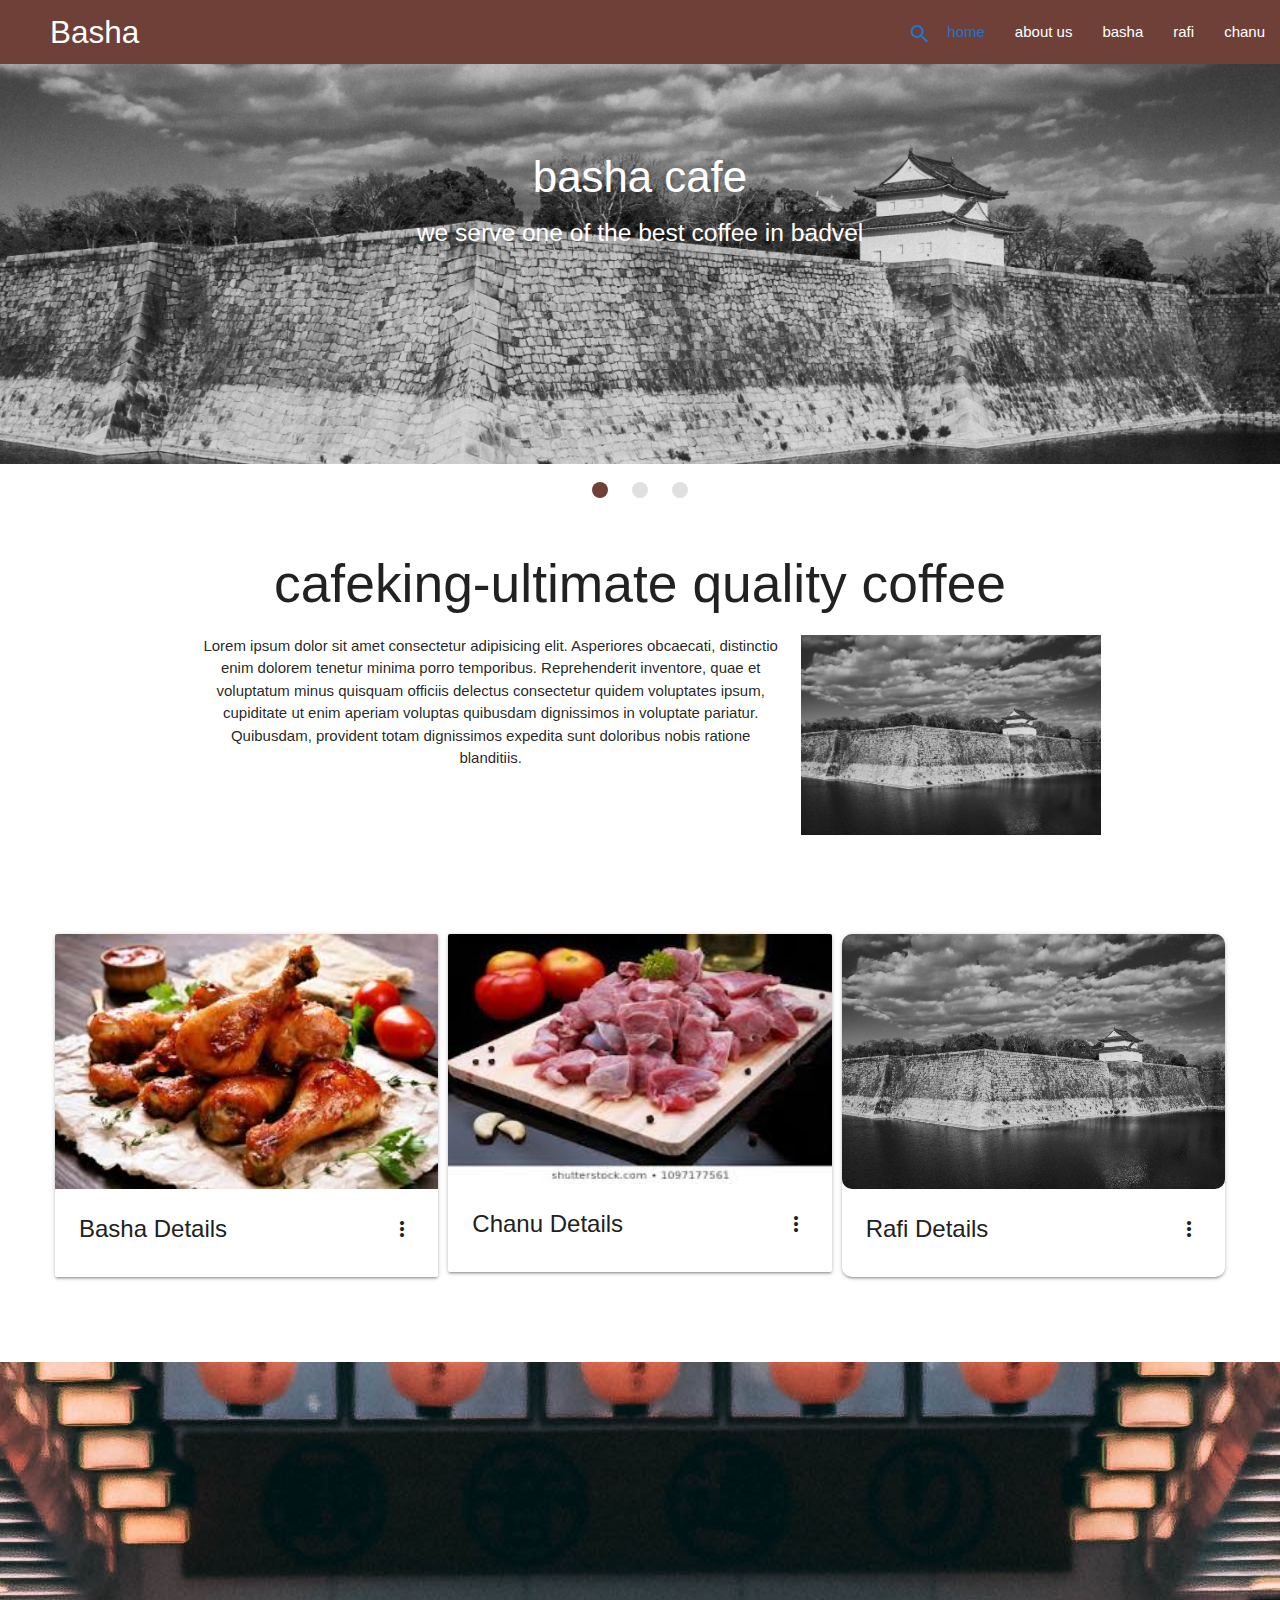
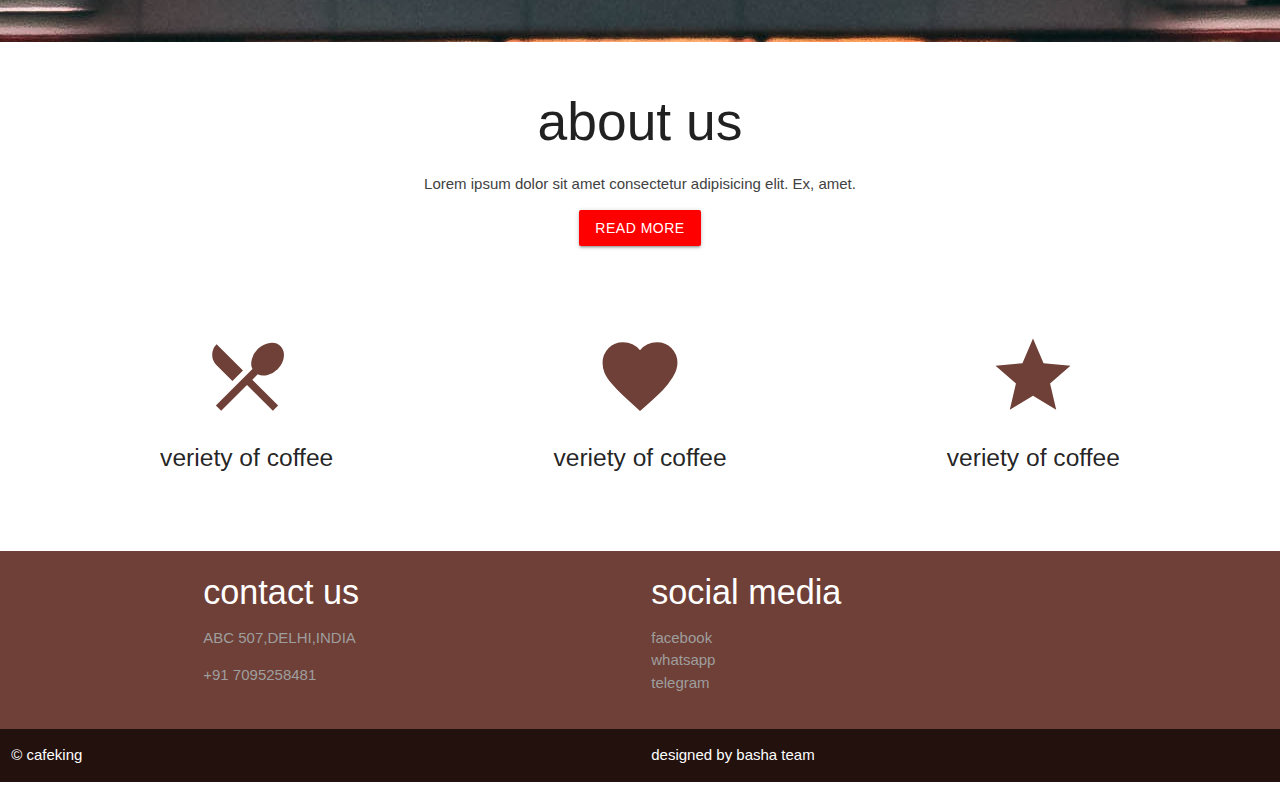
<file: demo1/index.html>
<!DOCTYPE html>
<html lang="en">
<head>
    <meta charset="UTF-8">
    <meta name="viewport" content="width=device-width, initial-scale=1.0">
    <title>coffee king </title>
    <!-- google font -->
    <link href="https://fonts.googleapis.com/css2?family=Bree+Serif&display=swap" rel="stylesheet">
     <!-- m icons -->
     <link href="https://fonts.googleapis.com/icon?family=Material+Icons" rel="stylesheet">
     <!-- actual m -->
     <link rel="stylesheet" href="https://cdnjs.cloudflare.com/ajax/libs/materialize/1.0.0/css/materialize.min.css">
<!-- custom css -->
<link rel="stylesheet" href="css/style.css">

</head>
<body>

      <!-- <a href="#" onclick="toggleModal();">click me</a> -->

    <section class="fnavbar">
        <nav class="nav-fixed">
            <div class="nav-wrapper">
              <a href="#" id="logo" class="brand-logo ">Basha</a>
              <a href="#" data-target="mobile-demo" class="sidenav-trigger"><i class="material-icons">menu</i></a>
              <ul id="nav-mobile" class="right hide-on-med-and-down">
                <li ><a href="#" onclick="toggleModal();"><span class="blue-text text-darken-2"><i id="one" class="material-icons left">search</i>home</span></a></li>
                <li><a href="#" onclick="toggleModal4();">about us</a></li>
                <li><a href="#" onclick="toggleModal3();">basha</a></li>
                <li><a href="#" onclick="toggleModal1();">rafi</a></li>
                <li><a href="#" onclick="toggleModal2();">chanu</a></li>
              </ul>
            </div>
            
          </nav>
        
          <ul class="sidenav" id="mobile-demo">
            <li><a href="#" onclick="toggleModal();"><span class="blue-text text-darken-2">home</span></a></li>
            <li><a href="#" onclick="toggleModal4();">about us</a></li>
            <li><a href="#" onclick="toggleModal3();">basha</a></li>
            <li><a href="#" onclick="toggleModal1();">rafi</a></li>
            <li><a href="#" onclick="toggleModal2();">chanu</a></li>
          </ul>
        
    </section>

    <section class="fslider">
      <div class="slider">
        <ul class="slides">
      
          <li>
            <img src="images/1.jpg"  alt="image one">
            <div class="caption center-align white-text">
            <h3>basha cafe</h3>
            <h5 class="light text-lighten-3">we serve one of the best coffee in badvel</h5>
            </div>
          </li>

          <li>
            <img src="images/2.jpg"  alt="image two">
            <div class="caption center-align red-text">
            <h3>chanu cafe</h3>
            <h5 class="light text-lighten-3">we serve one of the best chicken in badvel</h5>
            </div>
          </li>

          <li>
            <img src="images/1.jpg"  alt="image two">
            <div class="caption center-align blue-text">
            <h3>rafi cafe</h3>
            <h5 class="light text-lighten-3">we serve one of the best mutton in badvel</h5>
            </div>
          </li>
        
        </ul>
      </div>
    </section>

    <section class="descrip">
      <div class="section white center">
        <h2 class="header">cafeking-ultimate quality coffee</h2>
        <div class="row container center">
          <div class="col center l8 s12 move">
            Lorem ipsum dolor sit amet consectetur adipisicing elit. Asperiores obcaecati, distinctio enim dolorem tenetur minima porro temporibus. Reprehenderit inventore, quae et voluptatum minus quisquam officiis delectus consectetur quidem voluptates ipsum, cupiditate ut enim aperiam voluptas quibusdam dignissimos in voluptate pariatur. Quibusdam, provident totam dignissimos expedita sunt doloribus nobis ratione blanditiis.
          </div>
          <div class="col center l4 s12">
            <img src="images/1.jpg" style="object-fit: contain;" height="200" width="auto" alt="">
          </div>
        </div>
      </div>
    </section>

    <section class="fcards">
      <div class="row" style="padding-left: 50px; padding-right: 50px;">
      <div class="col s12 m12 l4" style="padding:50px 5px;">
      
        <div class="card">
          <div class="card-image waves-effect waves-block waves-light">
            <img class="activator" src="images/3.jpg">
          </div>
          <div class="card-content">
            <span class="card-title activator grey-text text-darken-4">Basha Details<i class="material-icons right">more_vert</i></span>
            <!-- <p><a href="#">This is a link</a></p> -->
          </div>
          <div class="card-reveal" id="add">
            <span class="card-title grey-text text-darken-4">Basha Details<i class="material-icons right">close</i></span>
            <!-- <p>Here is some more information about this product that is only revealed once clicked on.</p> -->
            <p>
              <ul>
                <li>name : Basha</li>
                <li>Age : 30</li>
                <li>address : konasamudram</li>
                <li>Gmail : basha@gmail.com</li>
                <li>phone : 8892528281</li>
              </ul>
            </p>
          </div>
        </div>
                 
      </div>
      <div class="col s12 m12 l4" style="padding:50px 5px;">
        <div class="card">
          <div class="card-image waves-effect waves-block waves-light">
            <img class="activator" src="images/4.jpg" width="auto" height="250px">
          </div>
          <div class="card-content">
            <span class="card-title activator grey-text text-darken-4">Chanu Details<i class="material-icons right">more_vert</i></span>
            <!-- <p><a href="#">This is a link</a></p> -->
            
          </div>
          <div class="card-reveal" id="add">
            <span class="card-title grey-text text-darken-4">Chanu Details<i class="material-icons right">close</i></span>
            <!-- <p>Here is some more information about this product that is only revealed once clicked on.</p> -->
            <p>
              <ul>
                <li>name : chanu</li>
                <li>Age : 26</li>
                <li>address : konasamudram</li>
                <li>Gmail : chanu@gmail.com</li>
                <li>phone : 7095258481</li>
              </ul>
            </p>
          </div>
        </div>
                  
      </div>
      <div class="col s12 m12 l4" style="padding:50px 5px;">
        <div class="card" style="border-radius: 10px;">
          <div class="card-image waves-effect waves-block waves-light" style="border-radius: 10px;">
            <img class="activator" src="images/1.jpg">
          </div>
          <div class="card-content">
            <span class="card-title activator grey-text text-darken-4">Rafi Details<i class="material-icons right">more_vert</i></span>
            <!-- <p><a href="#">This is a link</a></p> -->
          </div>
          <div class="card-reveal" id="add">
            <span class="card-title grey-text text-darken-4">Rafi Details<i class="material-icons right" style="color: brown;">close</i></span>
            <!-- <p>Here is some more information about this product that is only revealed once clicked on.</p> -->
            <p>
              <ul>
                <li>name : Rafi</li>
                <li>Age : 26</li>
                <li>address : konasamudram</li>
                <li>Gmail : rafi@gmail.com</li>
                <li>phone : 8500565739</li>
                <li>&copy;rafishop</li>
                <li>&copysr; rafishop.com</li>
              </ul>
            </p>
          </div>
        </div>
                  
      </div>
      </div>
    </section>

    <section class="fparallax">
      <div class="parallax-container">
        <div class="parallax"><img src="images/2.jpg"></div>
      </div>
          
    </section>

    <section class="fabout">
      <div class="section white center">
        <div class="row container">
          <h2 class="header">about us</h2>
          <p class="grey-text text-darken-3">
            Lorem ipsum dolor sit amet consectetur adipisicing elit. Ex, amet.
          </p>
           <a href="#" style="background: red !important";
          class="btn waves-effect waves-light">read more</a>
        </div>
      </div>
    </section>

    <section class="fservices">
      <div class="row" style="padding-left: 50px; padding-right: 50px;">
        <div class="col s12 l4 center" style="padding:50px;">
        <i class="large material-icons icon-coffee">local_dining</i>
        <h5 class="header">veriety of coffee</h5>
        </div>
        <div class="col s12 l4 center" style="padding:50px;">
          <i class="large material-icons icon-coffee">favorite</i>
          <h5 class="header">veriety of coffee</h5>
        </div>
        <div class="col s12 l4 center" style="padding:50px;">
          <i class="large material-icons icon-coffee">star</i>
          <h5 class="header">veriety of coffee</h5>
        </div>

      </div>
    </section>

    <section class="infomodal">
        <div id="modal3" class="modal">
            <div class="modal-content">
                <h4 id="info-modal-heading"><span style="color:aqua;">welcome to our cafe</span></h4>
                <p id="info-modal-content">you will search your best cafes</p>
            </div>
            <div class="modal-footer">
                <a href="#" class="modal-close waves-effect btn-flat">close</a>
            </div>
        </div>
    </section>

    <!-- our own modals -->

    <section class="infomodal">
      <div id="modal4" class="modal">
          <div class="modal-content">
              <h4 id="info-modal-heading"> <span style="color: brown;">RAFI CAFE </span></h4>
              <p id="info-modal-content"> welcome to our tasty cafe</p>
          </div>
          <div class="modal-footer">
              <a href="#" class="modal-close waves-effect btn-flat">close</a>
          </div>
      </div>
  </section>

  <section class="infomodal">
    <div id="modal5" class="modal">
        <div class="modal-content">
            <h4 id="info-modal-heading"> <span style="color: coral;">CHANU CAFE</span></h4>
            <p id="info-modal-content">welcome to our tasty coffee cafe</p>
        </div>
        <div class="modal-footer">
            <a href="#" class="modal-close waves-effect btn-flat">close</a>
        </div>
    </div>
</section>

<section class="infomodal">
  <div id="modal6" class="modal">
      <div class="modal-content">
          <h4 id="info-modal-heading"> <span style="color:blue">BASHA CAFE</span></h4>
          <p id="info-modal-content">welcome to our tasty coffee cafe</p>
      </div>
      <div class="modal-footer">
          <a href="#" class="modal-close waves-effect btn-flat">close</a>
      </div>
  </div>
</section>

<section class="infomodal">
  <div id="modal7" class="modal">
      <div class="modal-content">
          <h4 id="info-modal-heading">welcome</h4>
          <p id="info-modal-content">we will provide the top most tasty and quality items</p>
      </div>
      <div class="modal-footer">
          <a href="#" class="modal-close waves-effect btn-flat">close</a>
      </div>
  </div>
</section>




    <!-- <section class="freviews">
      <div class="section white center">
        <h3 class="header">what our customer say</h3>
        <div class="carousel myreviews" style="margin-bottom: 30px;">
        <a href="#" class="carousel-item">
          <div class="row">
            <div class="col s12">
              <div class="card panel teal ">
                <span class="white-text">one review</span>
              </div>
            </div>
          </div>
        </a>
        </div>
      </div>
    </section> -->
    
    
    <section class="footer">
      <footer class="footer-one">
        <div class="container">
          <div class="row">
            <div class="col l6 s12">
              <h4 class="white-text">contact us</h4>
              <p class="grey-text">
                ABC 507,DELHI,INDIA
              </p>
              <p class="grey-text">
               +91 7095258481
              </p>
            </div>
            <div class="col l6 s12">
              <h4 class="white-text">social media</h4>
              <ul>
                <li><a href="#" class="grey-text">facebook</a></li>
                <li><a href="#" class="grey-text">whatsapp</a></li>
                <li><a href="#" class="grey-text">telegram</a></li>
              </ul>
            </div>

          </div>
          
        </div>
        <div class="row footer-two">
          <div class="col l6 s12">
            <p class="white-text">&copy; cafeking</p>
          </div>
          <div class="col l6 s12">
            <p class="white-text">designed by basha team</p>
          </div>
        </div>
      </footer>
    </section>


</body>

  <!-- jquery -->
  <script src="https://cdnjs.cloudflare.com/ajax/libs/jquery/3.5.1/jquery.min.js" integrity="sha512-bLT0Qm9VnAYZDflyKcBaQ2gg0hSYNQrJ8RilYldYQ1FxQYoCLtUjuuRuZo+fjqhx/qtq/1itJ0C2ejDxltZVFg==" crossorigin="anonymous"></script>
    <!-- m script -->
  <script src="https://cdnjs.cloudflare.com/ajax/libs/materialize/1.0.0/js/materialize.min.js"></script>
<!-- custom js -->
<script src="js/loader.js"></script>


</html>
</file>
<file: demo1/css/style.css>
#logo{
    margin-left: 50px;
}
#one{
    margin-top: 2px;
}
#add  ul li{
    color:red;
}

.nav-wrapper{
    background-color: #6f4037;
}
.slider .indicators .indicator-item.active {
    background-color: #6f4037;
}
/* .move{
    margin-top:10px;
} */
.parallax-container{
    min-height: 280px;
    height: auto;
}

.icon-coffee{
    color:#6f4037;
    /* background-color: aliceblue; */
}
.footer-one{
    background-color: #6f4037;
}
.footer-two{
    background-color: #22110d;
}
</file>
